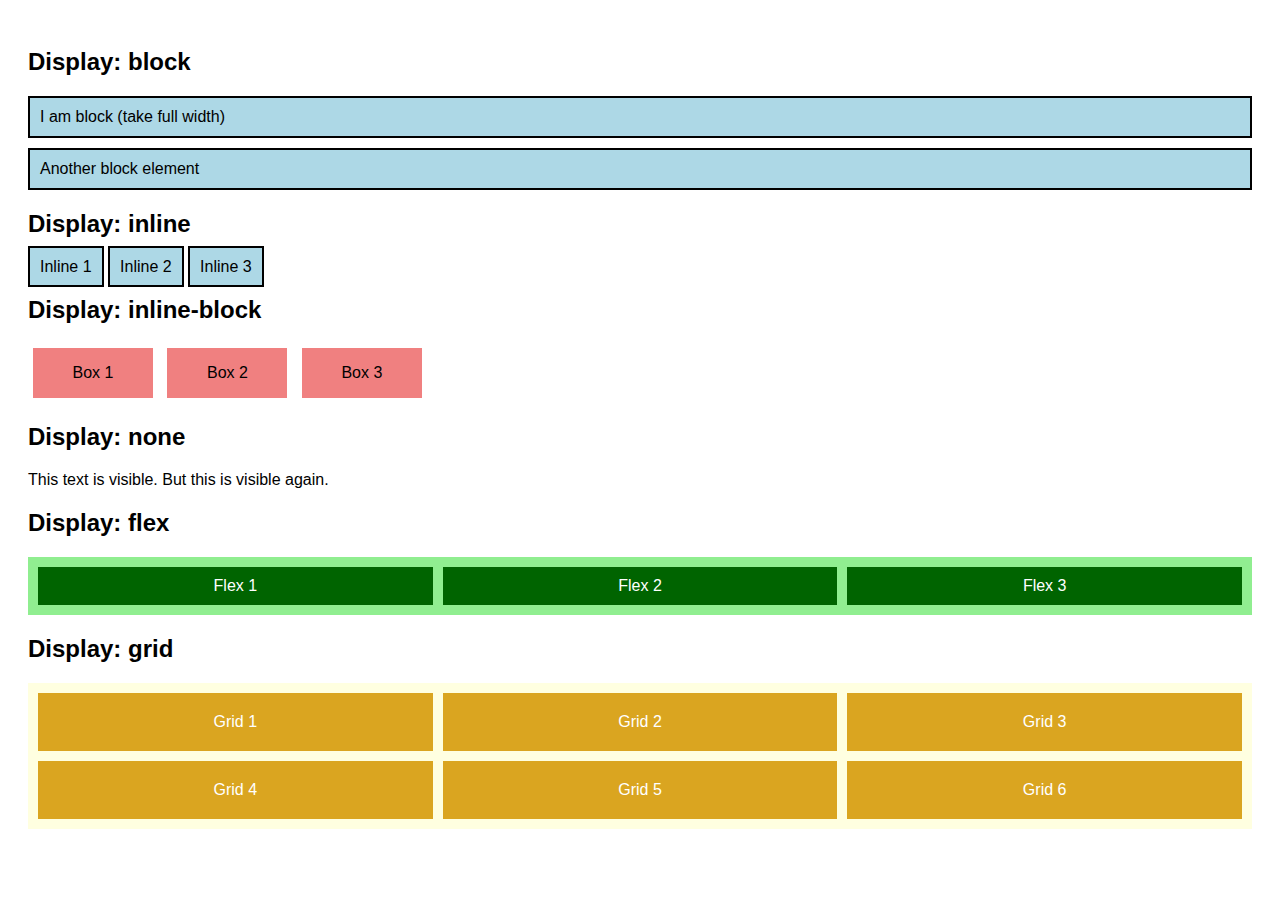
<file: index.html>
<!DOCTYPE html>
<html lang="en">
<head>
  <meta charset="UTF-8">
  <meta name="viewport" content="width=device-width, initial-scale=1.0">
  <title>Display Property Demo</title>
  <style>
    body {
      font-family: Arial, sans-serif;
      padding: 20px;
    }

    .demo {
      margin: 10px 0;
      padding: 10px;
      border: 2px solid black;
      background: lightblue;
    }

    /* inline-block elements */
    .inline-block {
      display: inline-block;
      width: 120px;
      height: 50px;
      background: lightcoral;
      margin: 5px;
      text-align: center;
      line-height: 50px;
    }

    /* flex container */
    .flex-container {
      display: flex;
      gap: 10px;
      background: lightgreen;
      padding: 10px;
    }
    .flex-container div {
      flex: 1;
      background: darkgreen;
      color: white;
      padding: 10px;
      text-align: center;
    }

    /* grid container */
    .grid-container {
      display: grid;
      grid-template-columns: repeat(3, 1fr);
      gap: 10px;
      background: lightyellow;
      padding: 10px;
    }
    .grid-container div {
      background: goldenrod;
      color: white;
      padding: 20px;
      text-align: center;
    }
  </style>
</head>
<body>

  <h2>Display: block</h2>
  <div class="demo" style="display:block;">I am block (take full width)</div>
  <div class="demo" style="display:block;">Another block element</div>

  <h2>Display: inline</h2>
  <span class="demo" style="display:inline;">Inline 1</span>
  <span class="demo" style="display:inline;">Inline 2</span>
  <span class="demo" style="display:inline;">Inline 3</span>

  <h2>Display: inline-block</h2>
  <div class="inline-block">Box 1</div>
  <div class="inline-block">Box 2</div>
  <div class="inline-block">Box 3</div>

  <h2>Display: none</h2>
  <p>This text is visible. <span style="display:none;">You can’t see me!</span> But this is visible again.</p>

  <h2>Display: flex</h2>
  <div class="flex-container">
    <div>Flex 1</div>
    <div>Flex 2</div>
    <div>Flex 3</div>
  </div>

  <h2>Display: grid</h2>
  <div class="grid-container">
    <div>Grid 1</div>
    <div>Grid 2</div>
    <div>Grid 3</div>
    <div>Grid 4</div>
    <div>Grid 5</div>
    <div>Grid 6</div>
  </div>

</body>
</html>
</file>
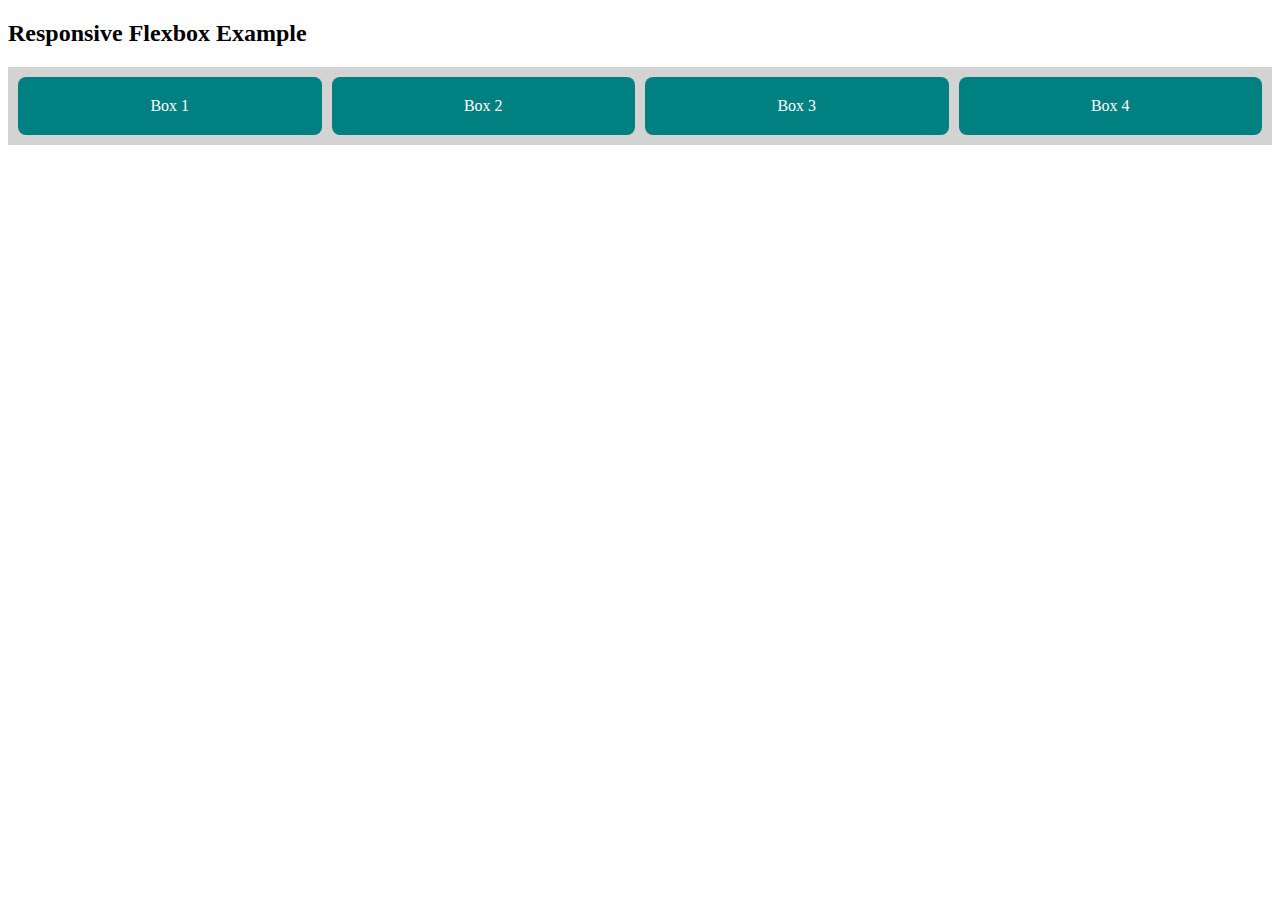
<file: flex.html>
<!DOCTYPE html>
<html lang="en">
<head>
  <meta charset="UTF-8">
  <meta name="viewport" content="width=device-width, initial-scale=1.0">
  <style>
    .flex-container {
      display: flex;
      flex-wrap: wrap; /* allows items to wrap on small screens */
      gap: 10px;
      background: lightgray;
      padding: 10px;
    }
    .flex-container div {
      flex: 1 1 200px; /* grow, shrink, min-width */
      background: teal;
      color: white;
      padding: 20px;
      text-align: center;
      border-radius: 8px;
    }
  </style>
</head>
<body>
  <h2>Responsive Flexbox Example</h2>
  <div class="flex-container">
    <div>Box 1</div>
    <div>Box 2</div>
    <div>Box 3</div>
    <div>Box 4</div>
  </div>
</body>
</html>
</file>
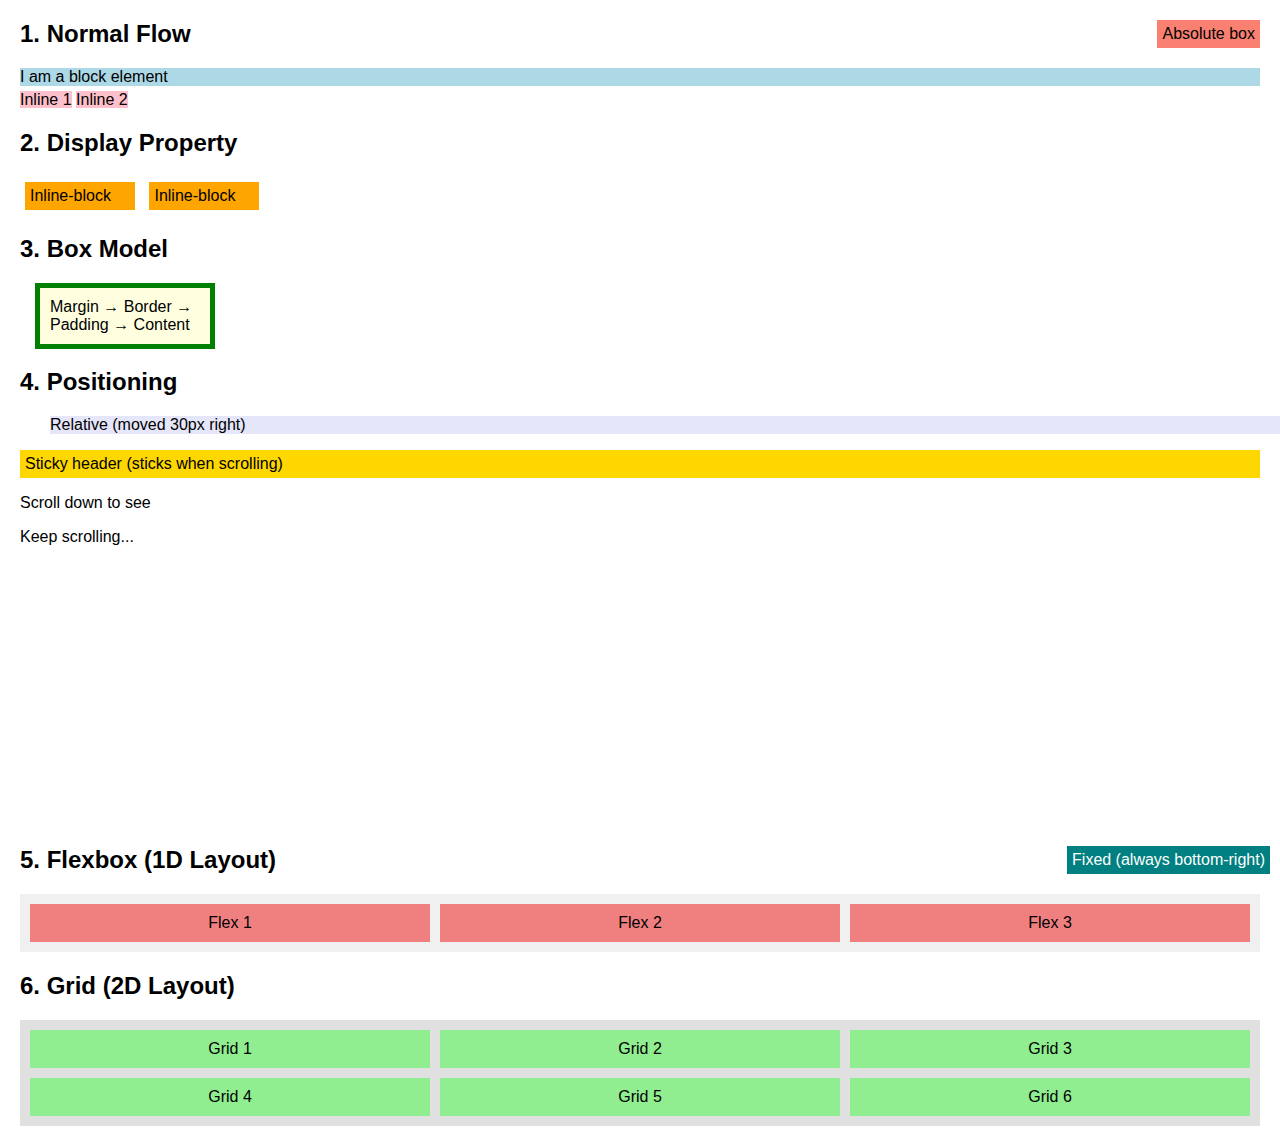
<file: flexbox.html>
<!DOCTYPE html>
<html lang="en">
<head>
  <meta charset="UTF-8">
  <meta name="viewport" content="width=device-width, initial-scale=1.0">
  <title>CSS Layout Demo</title>
  <style>
    body {
      font-family: Arial, sans-serif;
      margin: 20px;
    }

    /* Normal Flow */
    .block {
      background: lightblue;
      margin: 5px 0;
    }
    .inline {
      background: pink;
    }

    /* Display */
    .inline-block {
      display: inline-block;
      background: orange;
      padding: 5px;
      margin: 5px;
      width: 100px;
    }
    .none {
      display: none; /* Hidden */
    }

    /* Box Model */
    .box {
      margin: 15px;
      border: 5px solid green;
      padding: 10px;
      background: lightyellow;
      width: 150px;
    }

    /* Positioning */
    .relative {
      position: relative;
      left: 30px;
      background: lavender;
    }
    .absolute {
      position: absolute;
      top: 20px;
      right: 20px;
      background: salmon;
      padding: 5px;
    }
    .fixed {
      position: fixed;
      bottom: 10px;
      right: 10px;
      background: teal;
      color: white;
      padding: 5px;
    }
    .sticky {
      position: sticky;
      top: 0;
      background: gold;
      padding: 5px;
    }

    /* Flexbox */
    .flex {
      display: flex;
      gap: 10px;
      background: #f0f0f0;
      padding: 10px;
    }
    .flex div {
      flex: 1;
      background: lightcoral;
      text-align: center;
      padding: 10px;
    }

    /* Grid */
    .grid {
      display: grid;
      grid-template-columns: repeat(3, 1fr);
      gap: 10px;
      background: #e0e0e0;
      padding: 10px;
    }
    .grid div {
      background: lightgreen;
      text-align: center;
      padding: 10px;
    }
  </style>
</head>
<body>

  <h2>1. Normal Flow</h2>
  <p class="block">I am a block element</p>
  <span class="inline">Inline 1</span>
  <span class="inline">Inline 2</span>

  <h2>2. Display Property</h2>
  <div class="inline-block">Inline-block</div>
  <div class="inline-block">Inline-block</div>
  <p class="none">You can't see me (display: none)</p>

  <h2>3. Box Model</h2>
  <div class="box">Margin → Border → Padding → Content</div>

  <h2>4. Positioning</h2>
  <p class="relative">Relative (moved 30px right)</p>
  <p class="sticky">Sticky header (sticks when scrolling)</p>
  <p>Scroll down to see <span class="absolute">Absolute box</span></p>
  <p style="margin-bottom: 300px;">Keep scrolling...</p>
  <p class="fixed">Fixed (always bottom-right)</p>

  <h2>5. Flexbox (1D Layout)</h2>
  <div class="flex">
    <div>Flex 1</div>
    <div>Flex 2</div>
    <div>Flex 3</div>
  </div>

  <h2>6. Grid (2D Layout)</h2>
  <div class="grid">
    <div>Grid 1</div>
    <div>Grid 2</div>
    <div>Grid 3</div>
    <div>Grid 4</div>
    <div>Grid 5</div>
    <div>Grid 6</div>
  </div>

</body>
</html>
</file>
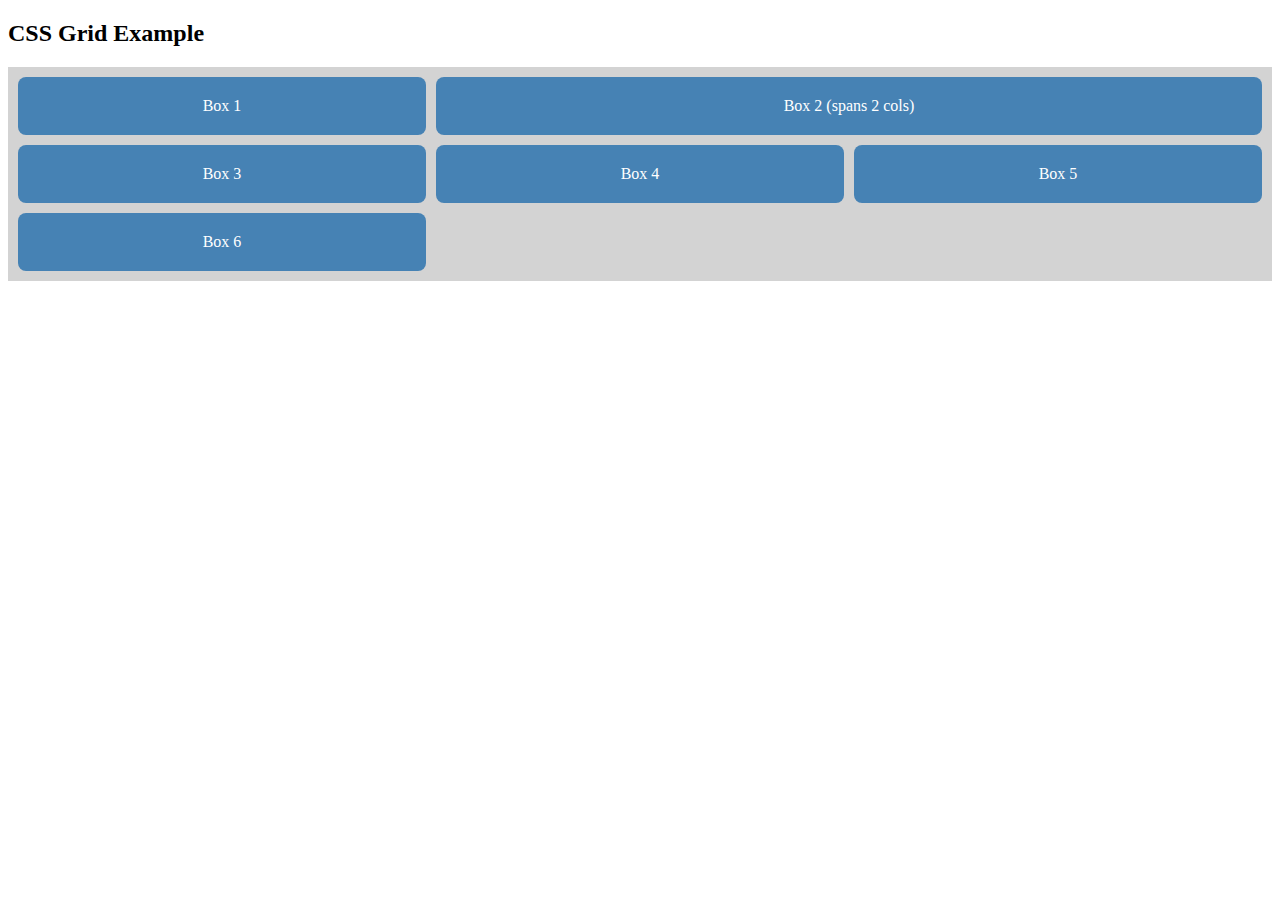
<file: grid.html>
<!DOCTYPE html>
<html lang="en">
<head>
  <meta charset="UTF-8">
  <meta name="viewport" content="width=device-width, initial-scale=1.0">
  <style>
    .grid-container {
      display: grid;
      grid-template-columns: repeat(3, 1fr); /* 3 equal columns */
      gap: 10px;
      background: lightgray;
      padding: 10px;
    }
    .grid-container div {
      background: steelblue;
      color: white;
      padding: 20px;
      text-align: center;
      border-radius: 8px;
    }
    .wide {
      grid-column: span 2; /* stretches across 2 columns */
    }
  </style>
</head>
<body>
  <h2>CSS Grid Example</h2>
  <div class="grid-container">
    <div>Box 1</div>
    <div class="wide">Box 2 (spans 2 cols)</div>
    <div>Box 3</div>
    <div>Box 4</div>
    <div>Box 5</div>
    <div>Box 6</div>
  </div>
</body>
</html>
</file>
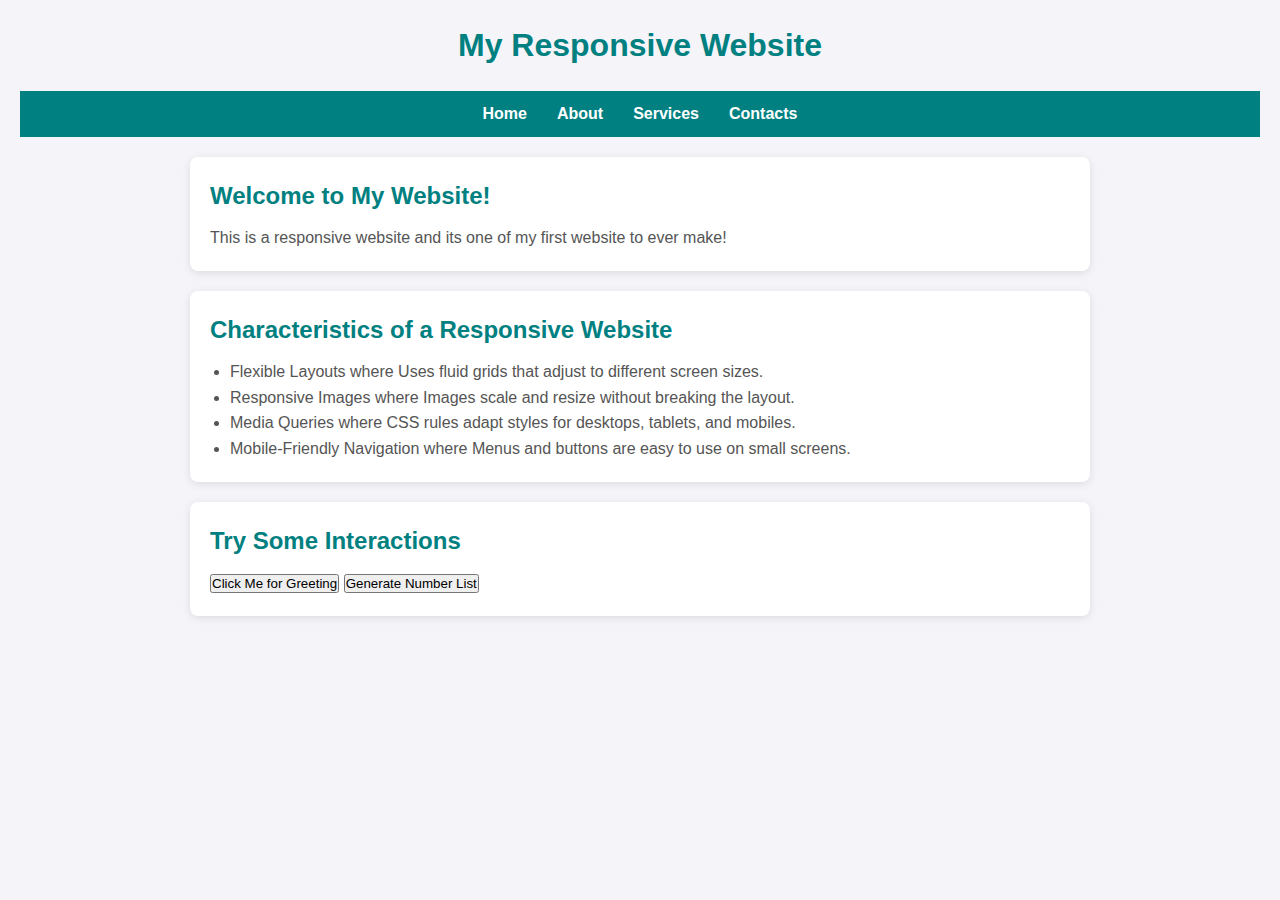
<file: week5.html>
<!DOCTYPE html>
<html lang="en">
    <head>
        <meta charset = "UTF-8">
        <meta name = "viewport" content="width= device-width,initial-scale=1.0">
        <title>A responsive web page</title>
        <link rel="stylesheet" href="week5.css">

    </head>
    <body>
        <!-- header section-->
         <h1>My Responsive Website</h1>
         <nav>
            <ul class="nav_links">
                <li><a href="#">Home</a></li>
                <li><a href="#">About</a></li>
                <li><a href="#">Services</a></li>
                <li><a href="#">Contacts</a></li>
            </ul>
         </nav>
         <section class="sector">
            <div class="sector-text">
               <h2>Welcome to My Website!</h2>
                <p>This is a responsive website and its one of my first website to ever make!</p>
            </div>
        
         </section>

         <section class="sector">
            <div class="sector-text">
                <h2>Characteristics of a Responsive Website</h2>
                    <ul>
                        <li>Flexible Layouts where Uses fluid grids that adjust to different screen sizes.</li>
                        <li>Responsive Images where Images scale and resize without breaking the layout.</li>
                        <li>Media Queries where CSS rules adapt styles for desktops, tablets, and mobiles.</li>
                        <li>Mobile-Friendly Navigation where Menus and buttons are easy to use on small screens.</li>
                    </ul>
            </div>
         </section>
         <!-- Buttons for JavaScript interaction -->
         <section class="sector">
            <h2>Try Some Interactions</h2>
            <button id="greetBtn">Click Me for Greeting</button>
            <button id="listBtn">Generate Number List</button>
            
            <!-- Container for dynamic JS content -->
            <div id="output"></div>
         </section>
         <script src="week5.js"></script>

    </body>
</html>
</file>
<file: week5.css>
/* Reset */
* {
    margin: 0;
    padding: 0;
    box-sizing: border-box;
}

/* Body */
body {
    font-family: Arial, sans-serif;
    line-height: 1.6;
    background: #f4f4f9;
    color: #333;
    padding: 20px;
}

/* Header */
h1 {
    text-align: center;
    margin-bottom: 20px;
    color: teal;
}

/* Navigation Bar */
nav {
    background: teal;
    padding: 10px 0;
    margin-bottom: 20px;
}

.nav_links {
    list-style: none;
    display: flex;
    justify-content: center;
    flex-wrap: wrap;
}

.nav_links li {
    margin: 0 15px;
}

.nav_links a {
    text-decoration: none;
    color: white;
    font-weight: bold;
}

.nav_links a:hover {
    color: #ffdd57;
}

/* Sections */
.sector {
    background: white;
    padding: 20px;
    margin: 20px auto;
    border-radius: 8px;
    max-width: 900px;
    box-shadow: 0 2px 8px rgba(0,0,0,0.1);
}

.sector h2 {
    color: teal;
    margin-bottom: 10px;
}

.sector p, 
.sector ul {
    font-size: 16px;
    color: #555;
}

.sector ul {
    margin-left: 20px;
}

/* Responsive Design */
@media (max-width: 768px) {
    .nav_links {
        flex-direction: column;
        align-items: center;
    }

    .nav_links li {
        margin: 10px 0;
    }

    .sector {
        padding: 15px;
    }
}

@media (max-width: 480px) {
    body {
        font-size: 14px;
    }

    h1 {
        font-size: 22px;
    }

    .sector h2 {
        font-size: 18px;
    }
}
</file>
